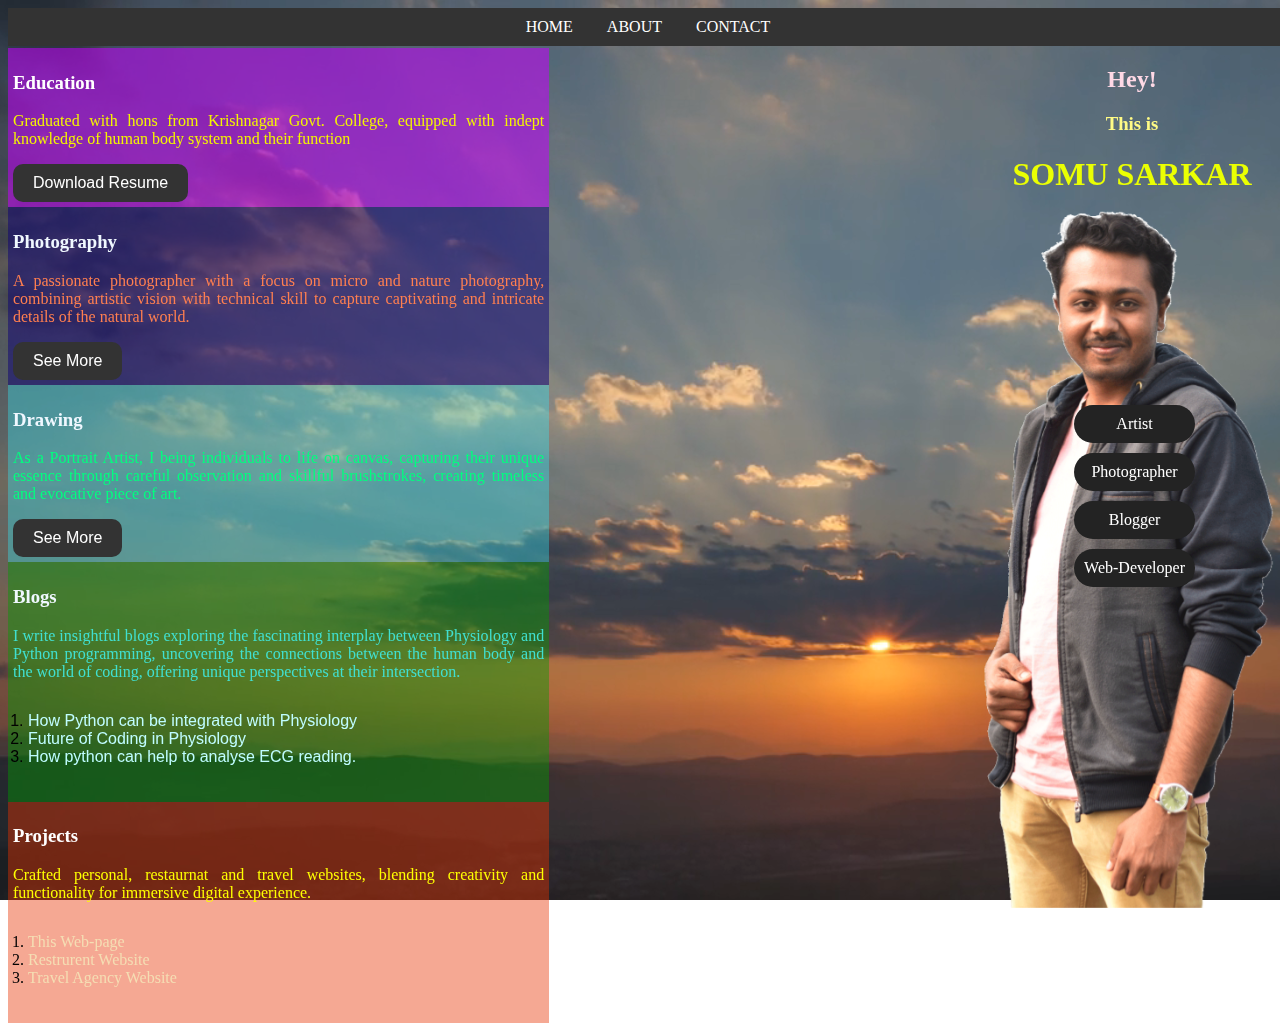
<file: index.html>
<!DOCTYPE html>
<html lang="en">
<head>
    <meta charset="UTF-8">
    <meta name="viewport" content="width=device-width, initial-scale=1.0">
    <title>Somu Sarkar</title>
    <link rel="stylesheet" href="stylesheet.css">
</head>
<body>
    <div class="video-container">
        <video autoplay loop muted>
          <source src="bg.mp4" type="video/mp4">
          <!-- Add additional source elements for different video formats if needed -->
        </video>

        <div class="content">
            <header>
                <div class="nav">
                    <ul>
                        <li><a href="#HOME">HOME</a></li>
                        <li><a href="#ABOUT">ABOUT</a></li>
                        <li><a href="#CONTACT">CONTACT</a></li>
                    </ul>
                </div>
            </header>

            <div class="image-box">
                <img src="somu.png" alt="Image description">
                <div class="textbox">
                    <h2 style="color: rgb(255, 216, 229);
                    text-align: center;">Hey!</h2>
                    <h3 style="color: rgb(255, 251, 133);
                    text-align: center;">This is</h3><h1 style="color: rgb(234, 255, 2);
                    text-align: center;">SOMU SARKAR</h1>
                    <div class="qualification">
                        <ul>
                            <li><a href="">Artist</a></li>
                            <li><a href="">Photographer</a></li>
                            <li><a href="">Blogger</a></li>
                            <li><a href="">Web-Developer</a></li>
                        </ul>   
                    </div>
                </div>
            </div>

            <div class="parent">
                <div class="flexcontainer">
                    <div class="box1">
                        <h3 style="color: rgb(255, 255, 255);">Education</h3>
                        <p style="color: rgb(244, 244, 0); font-family: cursive; text-align: justify;">Graduated with hons from Krishnagar Govt. College, equipped with indept knowledge of human body system and their function</p>
                        <a href="Resume.pdf" download="">
                            <button class="download-button">Download Resume</button>
                        </a>
                    </div>

                    <div class="box2">
                        <h3 style="color: aliceblue;">Photography</h3>
                        <p style="color: coral; font-family: cursive; text-align: justify;">A passionate photographer with a focus on micro and nature photography, combining artistic vision with technical skill to capture captivating and intricate details of the natural world.</p>
                        <a href="photography.html">
                            <button class="link-button">See More</button>
                        </a>
                    </div>

                    <div class="box3">
                        <h3 style="color: aliceblue;">Drawing</h3>
                        <p style="color: springgreen; font-family: cursive; text-align: justify;">As a Portrait Artist, I being individuals to life on canvas, capturing their unique essence through careful observation and skillful brushstrokes, creating timeless and evocative piece of art.</p>
                        <a href="art.html">
                            <button class="link-button">See More</button>
                        </a>
                    </div>

                    <div class="box4">
                        <h3 style="color: aliceblue;">Blogs</h3>
                        <p style="color: turquoise;
                        font-family: cursive; text-align: justify;">I write insightful blogs exploring the fascinating interplay between Physiology and Python programming, uncovering the connections between the human body and the world of coding, offering unique perspectives at their intersection.</p>
                        <div class="blog">
                            <ul>
                              <li><a href=https://physiologyintregatedwithcode.blogspot.com/2023/06/title-integrating-python-in-field-of.html>How Python can be integrated with Physiology</a></li>
                            
                              <li><a href=https://physiologyintregatedwithcode.blogspot.com/2023/07/the-future-of-coding-in-physiology.html>Future of Coding in Physiology</a></li>
                              
                              <li><a href=https://physiologyintregatedwithcode.blogspot.com/2023/07/using-python-to-analyze-ecg-readings.html>How python can help to analyse ECG reading.</a></li>
                            </ul>
                        </div>
                    </div>

                    <div class="box5">
                        <h3 style="color: white;">Projects</h3>
                        <p style="color: yellow; font-family: cursive; text-align: justify;">Crafted personal, restaurnat and travel websites, blending creativity and functionality for immersive digital experience.</p>
                        <div class="projects">
                            <ul>
                              <li><a href="https://somusarkar.github.io/portfolio/">This Web-page</a></li>
                              <li><a href="https://somusarkar.github.io/sero-s_kitchen/">Restrurent Website</a></li>
                              <li><a href="https://somusarkar.github.io/travel_agency/">Travel Agency Website</a></li>
                            </ul>
                        </div>
                    </div>
                </div>
            </div>    
            <!-- <div class="advertisement">
                <iframe src="" frameborder="0">ADVERTISEMENT</iframe>
            </div> -->    
        </div>   
    </div>    
</body>
</html>
</file>
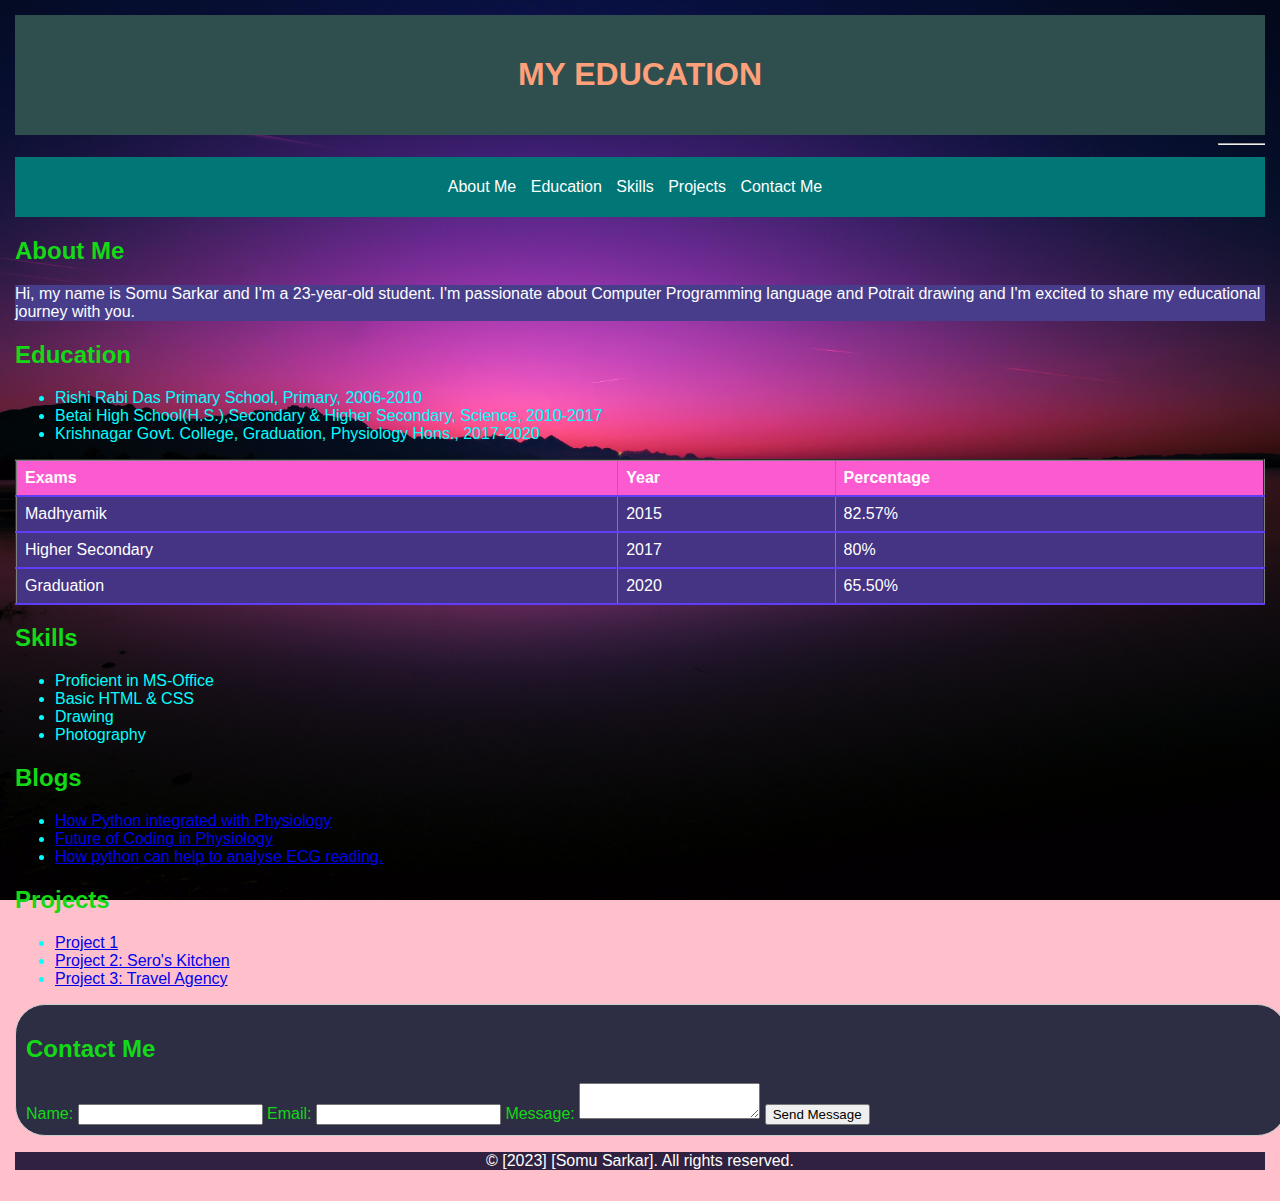
<file: education.html>
<!DOCTYPE html>
<html lang="en">
<head>
    <meta charset="UTF-8">
    <meta http-equiv="X-UA-Compatible" content="IE=edge">
    <meta name="viewport" content="width=device-width, initial-scale=1.0">
    <title>Education</title>
    <link rel="stylesheet" href="stylesheet_edu.css">
</head>

<body bgcolor="pink">
    <header>
        <h1>MY EDUCATION</h1>
      </header>
      <marquee behavior="slide" direction="left"><hr></marquee>
      <nav>
        <ul>
          <li><a href="#about-me">About Me</a></li>
          <li><a href="#education">Education</a></li>
          <li><a href="#skills">Skills</a></li>
          <li><a href="#projects">Projects</a></li>
          <li><a href="#contact-me">Contact Me</a></li>
        </ul>
      </nav>
      
      <main>
        <section id="about-me">
          <h2>About Me</h2>
          <p style="background-color: darkslateblue;">Hi, my name is Somu Sarkar and I'm a 23-year-old student. I'm passionate about Computer Programming language and Potrait drawing and I'm excited to share my educational journey with you.</p>
        </section>
  
        <section id="education">
          <h2>Education</h2>
          <ul>
            <li>Rishi Rabi Das Primary School, Primary, 2006-2010</li>
            <li>Betai High School(H.S.),Secondary & Higher Secondary, Science, 2010-2017</li>
            <li>Krishnagar Govt. College, Graduation, Physiology Hons., 2017-2020</li>
          </ul>
        </section>

        <section>
          <table border="2">
            <th>Exams</th>
            <th>Year</th>
            <th>Percentage</th>
    
            <tr>
                <td>Madhyamik</td>
                <td>2015</td>
                <td>82.57%</td>
            </tr>
            <tr>
                <td>Higher Secondary</td>
                <td>2017</td>
                <td>80%</td>
            </tr>
            <tr>
                <td>Graduation</td>
                <td>2020</td>
                <td>65.50%</td>
            </tr>
        </table>
        </section>
  
        <section id="skills">
          <h2>Skills</h2>
          <ul>
            <li>Proficient in MS-Office</li>
            <li>Basic HTML & CSS</li>
            <li>Drawing</li>
            <li>Photography</li>
          </ul>
        </section>

        <div class="blog">
          <h2>Blogs</h2>
          <ul>
            <li><a href=https://physiologyintregatedwithcode.blogspot.com/2023/06/title-integrating-python-in-field-of.html>How Python integrated with Physiology</a></li>
          
            <li><a href=https://physiologyintregatedwithcode.blogspot.com/2023/07/the-future-of-coding-in-physiology.html>Future of Coding in Physiology</a></li>
            
            <li><a href=https://physiologyintregatedwithcode.blogspot.com/2023/07/using-python-to-analyze-ecg-readings.html>How python can help to analyse ECG reading.</a></li>
          </ul>
        </div>
  
        <section id="projects">
          <h2>Projects</h2>
          <ul>
            <li><a href="INDEX.HTML">Project 1</a></li>
            <li><a href="https://somusarkar.github.io/sero-s_kitchen/">Project 2: Sero's Kitchen</a></li>
            <li><a href="https://somusarkar.github.io/travel_agency/">Project 3: Travel Agency</a></li>
          </ul>
        </section>
  
        <section id="contact-me">
          <h2>Contact Me</h2>
          <form>
            <label for="name">Name:</label>
            <input type="text" id="name" name="name" required>
  
            <label for="email">Email:</label>
            <input type="email" id="email" name="email" required>
  
            <label for="message">Message:</label>
            <textarea id="message" name="message" required></textarea>
  
            <button type="submit">Send Message</button>
          </form>
        </section>
      </main>
  
      <footer>
        <p>&copy; [2023] [Somu Sarkar]. All rights reserved.</p>
      </footer>
    </body>
</body>
</html>
</file>
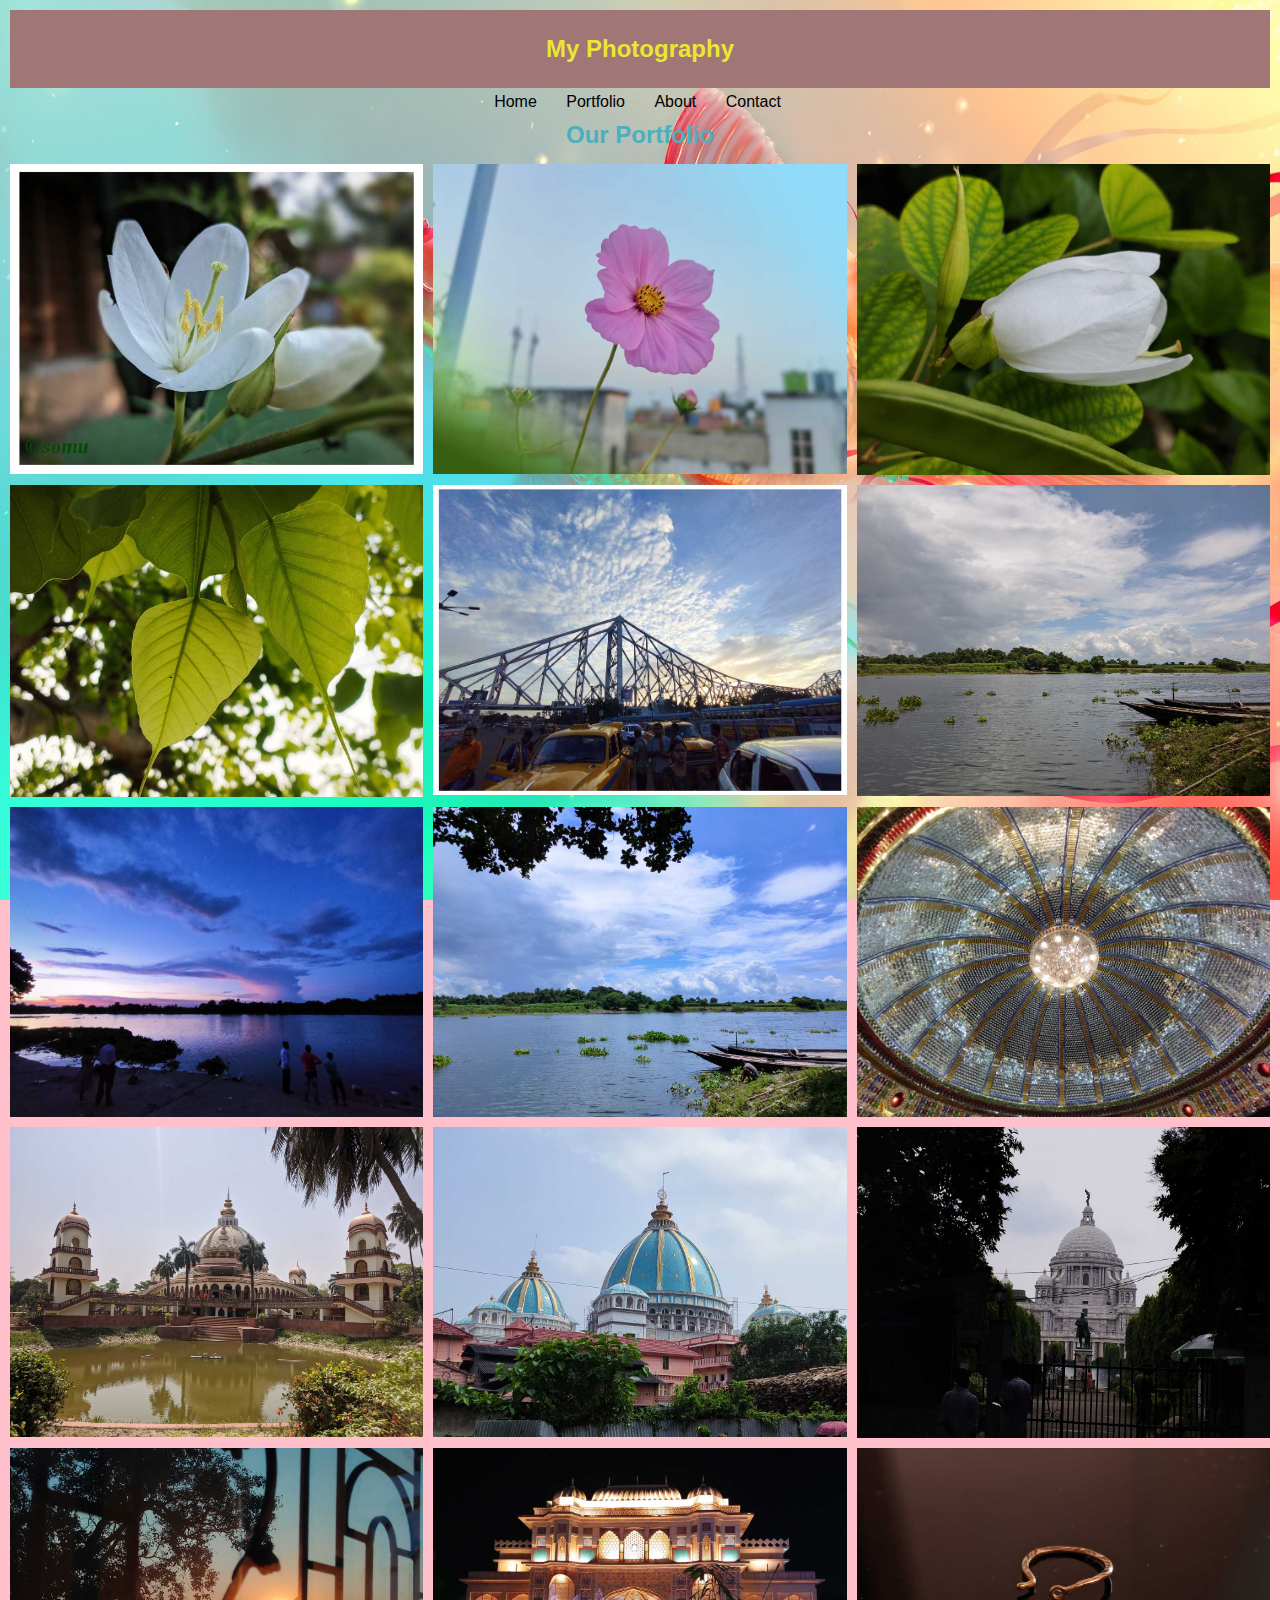
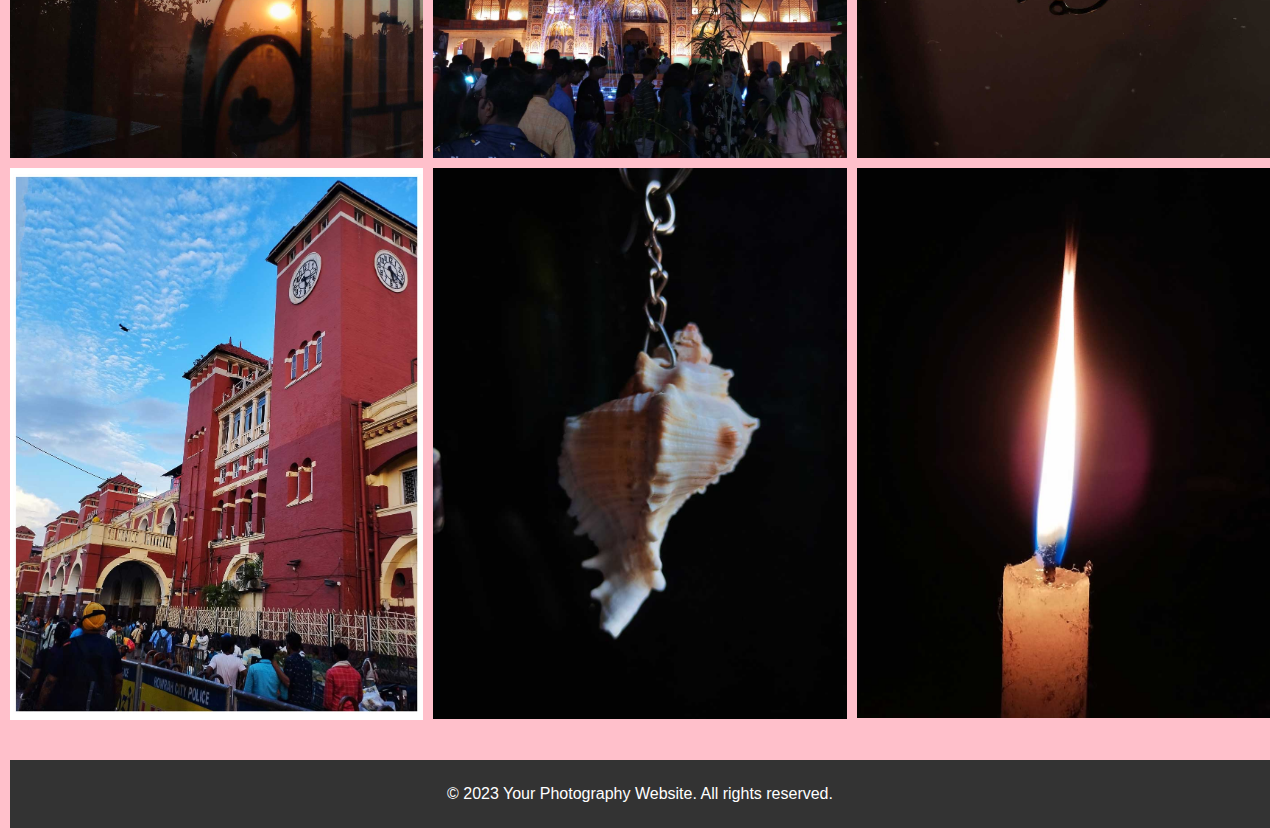
<file: photography.html>
<!DOCTYPE html>
<html lang="en">
<head>
    <meta charset="UTF-8">
    <meta http-equiv="X-UA-Compatible" content="IE=edge">
    <meta name="viewport" content="width=device-width, initial-scale=1.0">
    <title>Photography</title>
    <link rel="stylesheet" href="stylesheet_photo.css">
</head>

<body bgcolor="pink">
    <header>
        <h1>My Photography</h1>
    </header>
    <nav>
        <ul>
          <li><a href="INDEX.HTML">Home</a></li>
          <li><a href="INDEX.HTML">Portfolio</a></li>
          <li><a href="INDEX.HTML">About</a></li>
          <li><a href="INDEX.HTML">Contact</a></li>
        </ul>
      </nav>
      <section>
        <h2>Our Portfolio</h2>
        <div class="gallery">
          <img src="flowrer.jpg" alt="Flower">
          <img src="flower-1.jpg" alt="Flower">
          <img src="flower3.jpg" alt="Flower">
          <img src="leaf.jpg" alt="Green-Leaf">
          <img src="howrah-bridge.jpg" alt="Howrah Bridge">
          <img src="jalangi-1.jpg" alt="Jalangi river">
          <img src="jalangi-2.jpg" alt="jalangi-River">
          <img src="jalangi-3.jpg" alt="Jalangi river">
          <img src="lighting.jpg" alt="lighting">
          <img src="mayapur-1.jpg" alt="Mayapur">
          <img src="mayapur.jpg" alt="ISCON TEMPLE">
          <img src="victoria.jpg" alt="Victoria">
          <img src="window.jpg" alt="Window">
          <img src="pandle.jpg" alt="Pandle">
          <img src="ring.jpg" alt="Ring">
          <img src="howrah.jpg" alt="Howrah">
          <img src="shankh.jpg" alt="Shell">
          <img src="candle.jpg" alt="Candle">
        </div>
      </section>
    </main>
  
    <footer>
      <p>&copy; 2023 Your Photography Website. All rights reserved.</p>
    </footer> 
</body>
</html>
</file>
<file: stylesheet.css>
.video-container {
    position: relative;
    width: 100%;
    height: 100vh;
    /* overflow: hidden; */
  }
  
  .video-container video {
    position: fixed;
    size: fixed;
    top: 50%;
    left: 50%;
    transform: translate(-50%, -50%);
    min-width: 100%;
    min-height: 100%;
    width: auto;
    height: auto;
    z-index: -1;
  }
  
  .video-container .content {
    position: relative;
    z-index: 1;
    /* Add any additional styles for your content */
  }
  .nav {
    background-color: #333;
    text-align: center;
    display: inline-block;
    width: 100vw;
    position: fixed;
    z-index: 10;
  }
  
  .nav ul {
    list-style-type: none;
    margin: 0;
    padding: 0;
  }
  
  .nav ul li {
    display: inline-block;
  }
  
  .nav ul li a {
    display: block;
    color: #fff;
    text-decoration: none;
    padding: 10px 15px;
  }

  .nav ul li a:hover {
    background-color: #555;
  }
  
  .nav ul li .button:hover {
    background-color: #e53935;
    color: #fff;
  }
  
  .image-box { 
    width: 300px;
    height: 100vh;
    background-color: #f2f2f200;
    margin-left: auto;
    margin-right: 0;
    /* padding: 20px; */
    display: flex;
    justify-content: center;
    align-items: last baseline;

  }
  
  .image-box img {
    max-width: 100%;
    max-height: 87%;
    position: fixed;
  }
  @media screen and (max-width:568px) {
    .image-box {
        width: 50%;
        top: 0;
        background-color: #33333300; 
    }
  }
  
  .textbox {
    position: absolute;
    width: 50vw;
    height: 100px;
    background-color: rgba(84, 84, 84, 0);
    top: 38px;
    padding-left: 10px;
    margin-left: 10px;
    border-radius: 10px;
  }
  @media screen and (max-width:568px) {
    .textbox {
        width: 100%;
        height: auto;
        left: -40px;
    }
  }

  .parent{
    display: inline-block;
    position: absolute;
    height: 100vh;
    width: 50vw;
    background-color: rgba(255, 255, 255, 0);
    left: 0;
    top: 40px;
    scroll-behavior: smooth scroll;
  }
  @media screen and (max-width: 568px) {
    .parent {
      height: max-content;
      width: max-content;
      top: 190px;

    }
  }

  .flex-container {
    position: absolute;
    display: flex;
    flex-direction: row;
    flex-wrap: wrap-reverse;
    background-color:aqua;
    height: 100vh;
    scroll-behavior: smoothscroll;
  }

  .box1 {
    height: auto;
    width: 41.5vw;
    background-color: rgba(195, 0, 255, 0.541);
    padding: 5px;
  }
  .box2 {
    height: auto;
    width: 41.5vw;
    background-color: rgba(13, 2, 117, 0.511);
    padding: 5px;
  }
  .box3 {
    height: auto;
    width: 41.5vw;
    background-color: rgba(47, 241, 255, 0.347);
    padding: 5px;
  }
  .box4 {
    height: auto;
    width: 41.5vw;
    background-color: rgba(0, 155, 0, 0.425);
    padding: 5px;
  }
  .box5 {
    height: auto;
    width: 41.5vw;
    background-color: rgba(231, 50, 0, 0.425);
    padding: 5px;
  }
  /* @media screen and (max-width:568px) {
    .flex-container {
        width: auto;
        height: 100%;
    }
  } */
  .advertisement {
    display: inline-block;
    position: absolute;
    width: 250px;
    height:20vh;
    background-color: black;
    bottom: 0;
    left: 0;
  }

  .qualification {
    display: inline-block;
    position: absolute;
    height: 100px;
    width: 100px;
    top: 100px;
    right: 14rem;
  }
  /* .qualification h2 {
    background-color:chocolate;
    width:170px;
    text-align: center;
    border: 2px solid rgb(87, 0, 168);
    border-radius: 10px; 
  }

  .qualification h2:hover {
    background-color: darkred;
    color: white;
    font-family: cursive;
  }

  /* .links {
    background-color: blue;
    display: inline-block;
    position: absolute;
    top: 0;
    
  } */

  @media screen and (max-width: 735px) {
    .qualification {
      height: max-content;
      width: max-content;
      top: 320px;
      right: auto;

    }
  }
  .download-button {
    background-color: #333;
    border: none !important;
    border-radius: 10px;
    color: white;
    padding: 10px 20px;
    text-align: center;
    text-decoration: none !important;
    display: inline-block;
    font-size: 16px;
    cursor: pointer;
  }
  .download-button:hover {
    background-color: beige;
    color: black;
    font-family: Arial, Helvetica, sans-serif;
  }
  .link-button {
    background-color: #333;
    border: none !important;
    border-radius: 10px;
    color: white;
    padding: 10px 20px;
    text-align: center;
    text-decoration: none !important;
    display: inline-block;
    font-size: 16px;
    cursor: pointer;
  }
  .link-button:hover {
    background-color: beige;
    color: black;
    font-family: Arial, Helvetica, sans-serif;
  }
  .blog {
    font-family: Arial, sans-serif;
  }
  
  .blog ul {
    list-style-type: decimal;
    padding: 15px;
  }
  
  .blog a {
    color: #bffdff;
    text-decoration: none;
  }
  
  .blog a:hover {
    text-decoration: none;
    color: rgb(217, 255, 0);
    background-color: darkslategrey;
  }
  .projects ul {
    list-style-type: decimal;
    padding: 15px;
  }
  .projects a {
    color: wheat;
    text-decoration: none;
  }
  .projects a:hover {
    background-color: #bffdff;
    color: black;
    text-decoration: none;
  }

  .qualification {
    position: fixed;
    height: fit-content;
    width: fit-content;
    background-color: rgba(0, 0, 0, 0);
    top: 400px;
    right: 70px;
    align-content: center;
  } 
  .qualification ul {
  list-style-type: none;
  padding: 0;
  margin: 0;
}

.qualification li {
  display: block;
  margin-right: 10px;
  padding: 5px;
}

.qualification li a {
  display: block;
  padding: 10px 10px;
  text-align: center;
  background-color: #232323;
  color: #ffffff;
  text-decoration: none;
  border-radius: 50px;
  transition: background-color 0.3s ease;
}

.qualification li a:hover {
  background-color: #b8b8b8;
  color: rgb(0, 0, 0);
}
.qualification {
  display: flex;
  justify-content: flex-end;
  align-items: flex-end;
}

@media (max-width: 570px) {
  .qualification {
    justify-content: flex-start;
    align-items: flex-start;
    right: -5px;
    top: 400px;
  }
}
</file>
<file: stylesheet_edu.css>
body {
    margin: 10px;
    padding: 5px;
  }

  body {
    background-image: url(edu_bg.jpg);
    background-size: 100% 100%;
    background-repeat: no-repeat;
    background-attachment: fixed;
    font-family: Arial, sans-serif;
    color: #13d916;
  }

  header {
    background-color:darkslategrey;
    color:lightsalmon;
    padding: 20px;
    text-align: center;
  }

  nav {
    background-color:rgb(0, 118, 118);
    padding: 5px;
    text-align: center;
  }
  
  nav ul {
    list-style-type: none;
    padding: 0;
    text-align: center;
  }
  
  nav ul li {
    display: inline-block;
    margin-right: 10px;
  }

  p {
    color:rgb(254, 254, 254);
  }

  section ul li {
    color: aqua;
  }
.blog ul li {
    color: aqua;
  }

  projects ul li {
    color: aqua;
  }

  nav a:link {
    text-decoration: none;
    color: #ffffff;
  }
  
  nav a:visited {
    color: #ffffff;
  }
  
  nav a:hover,
  nav a:focus {
    background-color:lightcoral;
    color:midnightblue;
  }
  
  nav a:active {
    color: #ff0000;
  }
  

  table {
    width: 100%;
    border-collapse: collapse;
    color: #ffffff;
    
  }
  
  th, td {
    padding: 8px;
    text-align: left;
    border-bottom: 2px solid #603ef8;
  }
  
  th {
    background-color: #fc5ad1;
  }
  
  tr {
    background-color: #453383;
  }

  #contact-me {
    width: 100%;
    height: auto;
    float: center;
    padding: 10px;
    border: 1px solid #ccc;
    background-color: #2d2d44;
    border-radius: 30px;
  }
  footer {
    text-align: center;
    background-color: rgb(49, 33, 64);
  }
</file>
<file: stylesheet_photo.css>
body, h1, h2, h3, h4, h5, h6, p, ul, li {
    margin: 5px;
    padding: 5px;
  }

  body {
    background-image: url(fish_bg.jpg);
    background-size: 100% 100%;
    background-repeat: no-repeat;
    background-attachment: fixed;
    font-family: Arial, sans-serif;
    color: #4cb0bc;
  }
  
  header {
    background-color: #a17676;
    color: #eae733;
    padding: 20px;
    text-align: center;
  }
  
  header h1 {
    font-size: 24px;
    margin: 0;
  }
  
  nav ul {
    list-style-type: none;
    padding: 0;
    text-align: center;
  }
  
  nav ul li {
    display: inline;
    margin-right: 10px;
  }
  
  nav ul li a {
    color: #f8579d;
    text-decoration: none;
  }
  
  nav a:link {
    text-decoration: none;
    color: #000000;
  }
  
  nav a:visited {
    color: #000000;
  }
  
  nav a:hover,
  nav a:focus {
    background-color: #333;
    color: #fff;
  }
  
  nav a:active {
    color: #ff0000;
  }
  
  main {
    margin: 20px;
  }
  
  section {
    margin-bottom: 40px;
  }
  
  section h2 {
    font-size: 24px;
    margin-bottom: 10px;
    text-align: center;
  }
  
  .gallery {
    display: grid;
    grid-template-columns: repeat(3, 1fr);
    grid-gap: 10px;
  }
  
  .gallery img {
    width: 100%;
    height: auto;
  }
  img:hover {
    transform: scale(1.1);
  }
  
  footer {
    background-color: #333;
    color: #fff;
    padding: 20px;
    text-align: center;
    margin: 0;
  }
  
  footer p {
    margin: 0;
  }
</file>
